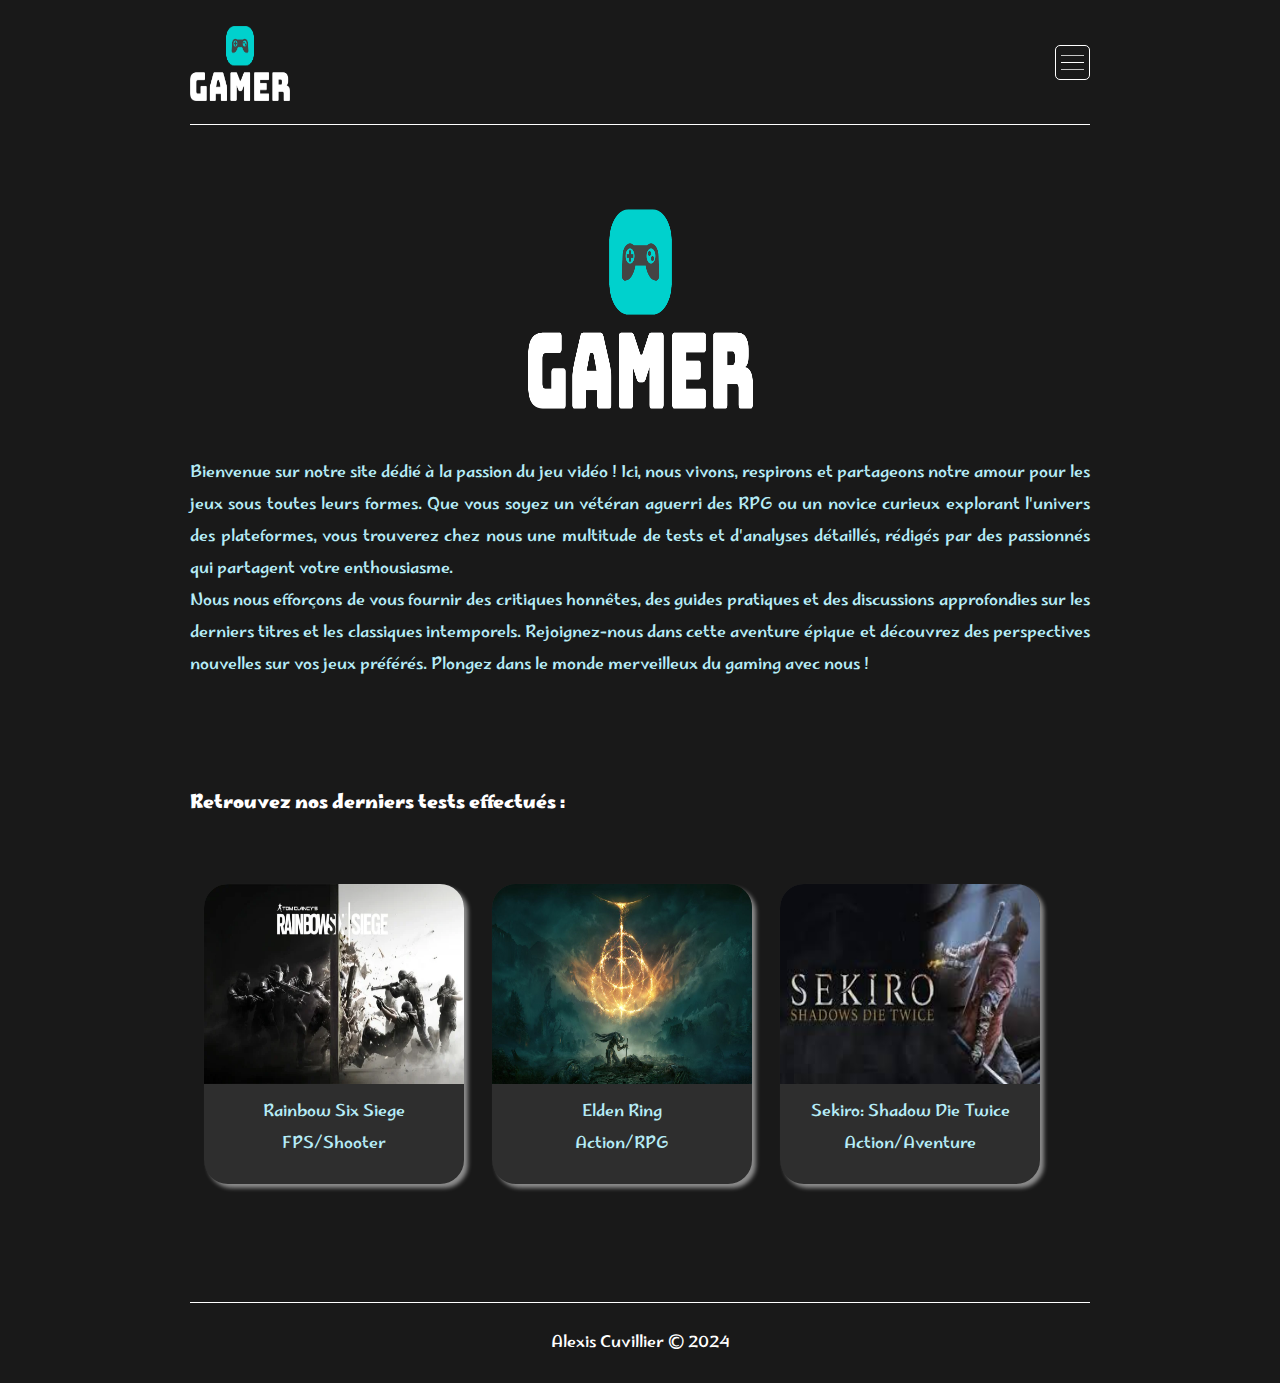
<file: index.html>
<!DOCTYPE html>
<html lang="fr">
  <head>
    <meta charset="UTF-8" />
    <meta http-equiv="X-UA-Compatible" content="IE=edge" />
    <meta name="viewport" content="width=device-width, initial-scale=1.0" />
    <link rel="stylesheet" href="./styles.css" />
    <link rel="preconnect" href="https://fonts.googleapis.com" />
    <link rel="preconnect" href="https://fonts.gstatic.com" crossorigin />
    <link
      href="https://fonts.googleapis.com/css2?family=Marhey:wght@300..700&display=swap"
      rel="stylesheet"
    />
  </head>
  <body>
    <header>
      <section class="nav">
        <div>
          <a href="./index.html">
            <img
              class="logo_nav"
              src="./assets/logo-no-background.png"
              alt=""
            />
          </a>
        </div>
        <img id="toggle_button" src="./assets/menu.svg" alt="" />
        <div id="nav_link">
          <div>
            <a href="./rainbow.html">Rainbow Six</a>
          </div>
          <div>
            <a href="./elden.html">Elden Ring</a>
          </div>
          <div>
            <a href="./sekiro.html">Sekiro: Shadow Die Twice</a>
          </div>
        </div>
      </section>
    </header>

    <section class="section">
      <div>
        <div class="img_index">
          <img
            class="logo_index"
            src="./assets/logo-no-background.png"
            alt=""
          />
        </div>
        <p>
          Bienvenue sur notre site dédié à la passion du jeu vidéo ! Ici, nous
          vivons, respirons et partageons notre amour pour les jeux sous toutes
          leurs formes. Que vous soyez un vétéran aguerri des RPG ou un novice
          curieux explorant l'univers des plateformes, vous trouverez chez nous
          une multitude de tests et d'analyses détaillés, rédigés par des
          passionnés qui partagent votre enthousiasme.<br />
          Nous nous efforçons de vous fournir des critiques honnêtes, des guides
          pratiques et des discussions approfondies sur les derniers titres et
          les classiques intemporels. Rejoignez-nous dans cette aventure épique
          et découvrez des perspectives nouvelles sur vos jeux préférés. Plongez
          dans le monde merveilleux du gaming avec nous !
        </p>
      </div>
    </section>
    <section class="section">
      <h3 class="title_card">Retrouvez nos derniers tests effectués :</h3>
      <div class="flex_card">
        <!-- CARD Rainbow Six Siege -->

        <div class="card" data-url="rainbow.html">
          <div class="top_card">
            <img src="./assets/r6.png" alt="" />
          </div>
          <div class="card_footer">
            <p>Rainbow Six Siege</p>
            <p>FPS/Shooter</p>
          </div>
        </div>
        <!-- CARD Elden Ring -->
        <div class="card" data-url="elden.html">
          <div class="top_card">
            <img src="./assets/elden.jpg" alt="" />
          </div>
          <div class="card_footer">
            <p>Elden Ring</p>
            <p>Action/RPG</p>
          </div>
        </div>
        <!-- CARD Sekiro -->
        <div class="card" data-url="sekiro.html">
          <div class="top_card">
            <img src="./assets/sekiro.jpg" alt="" />
          </div>
          <div class="card_footer">
            <p>Sekiro: Shadow Die Twice</p>
            <p>Action/Aventure</p>
          </div>
        </div>
      </div>
    </section>
    <section class="section"></section>
    <footer>
      <section class="footer">
        <p id="btn_top">Alexis Cuvillier © 2024</p>
      </section>
    </footer>
    <script src="./scripts.js" async defer></script>
  </body>
</html>
</file>
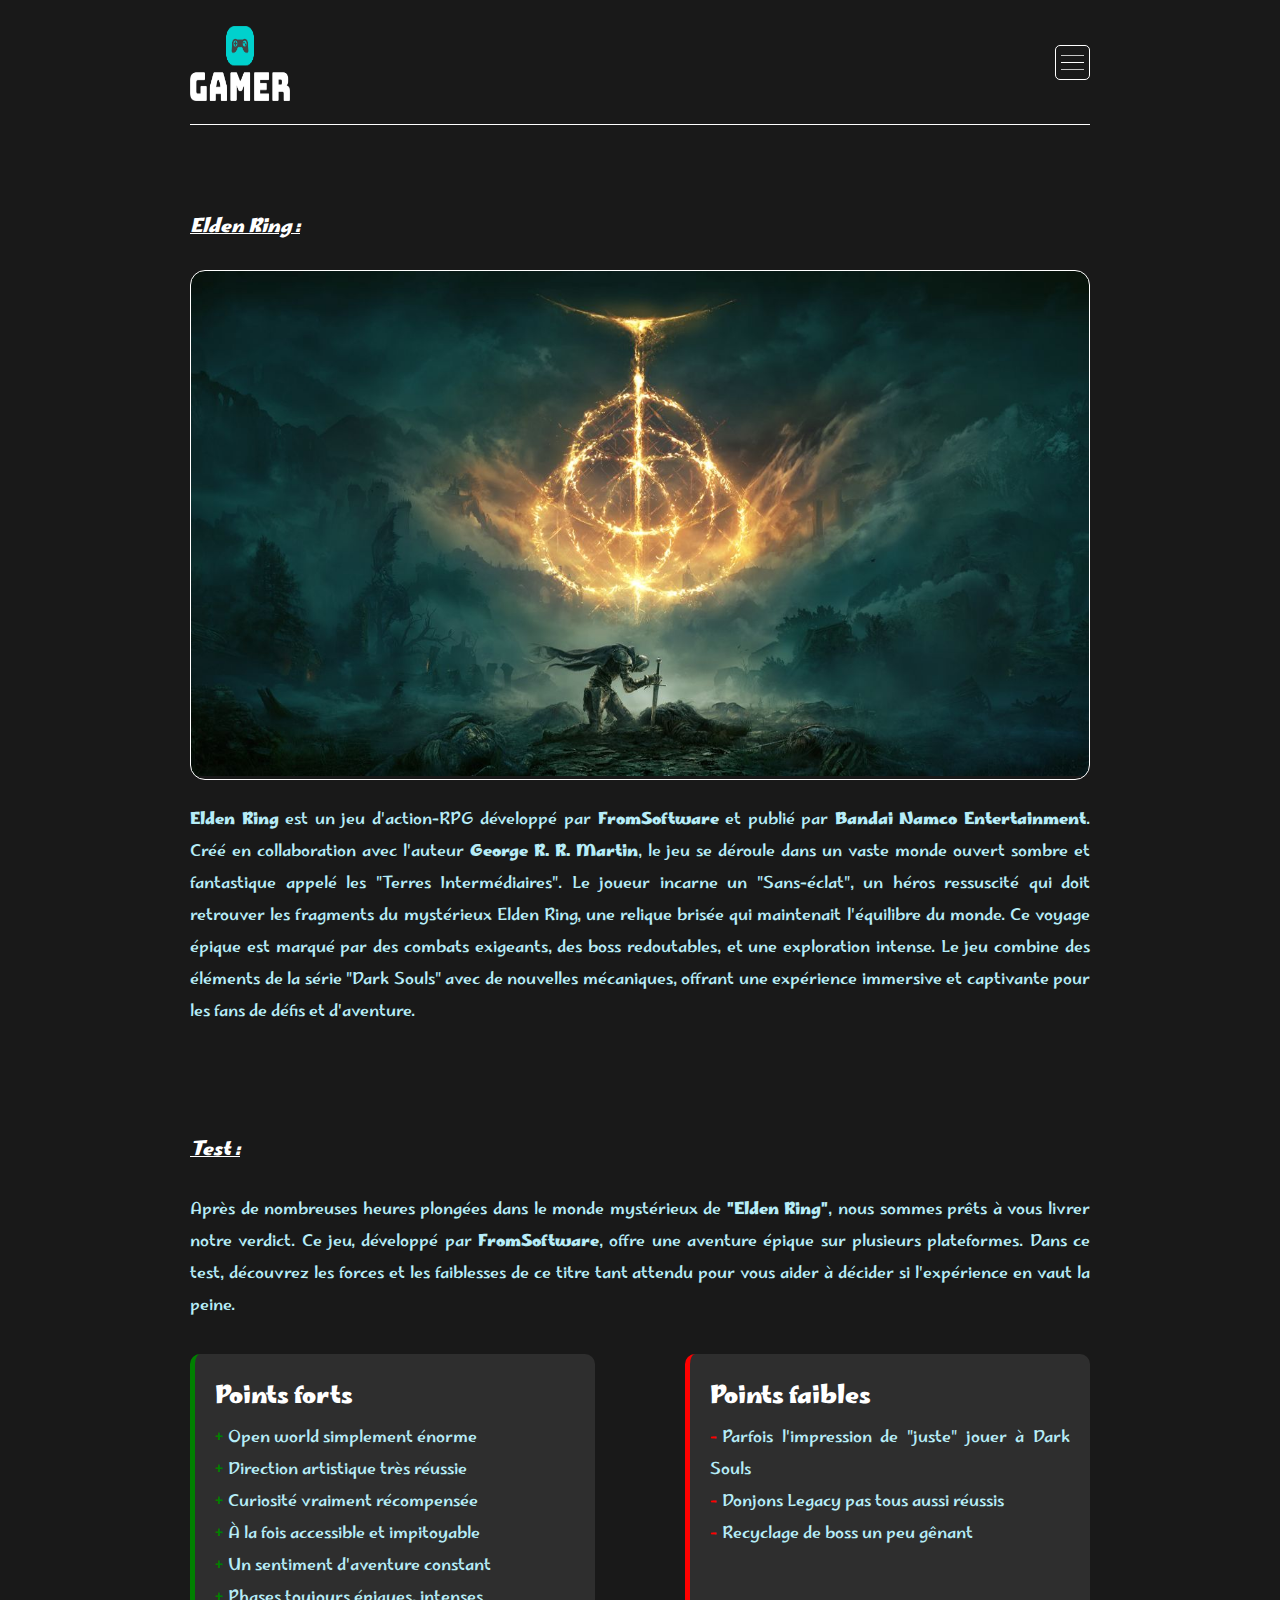
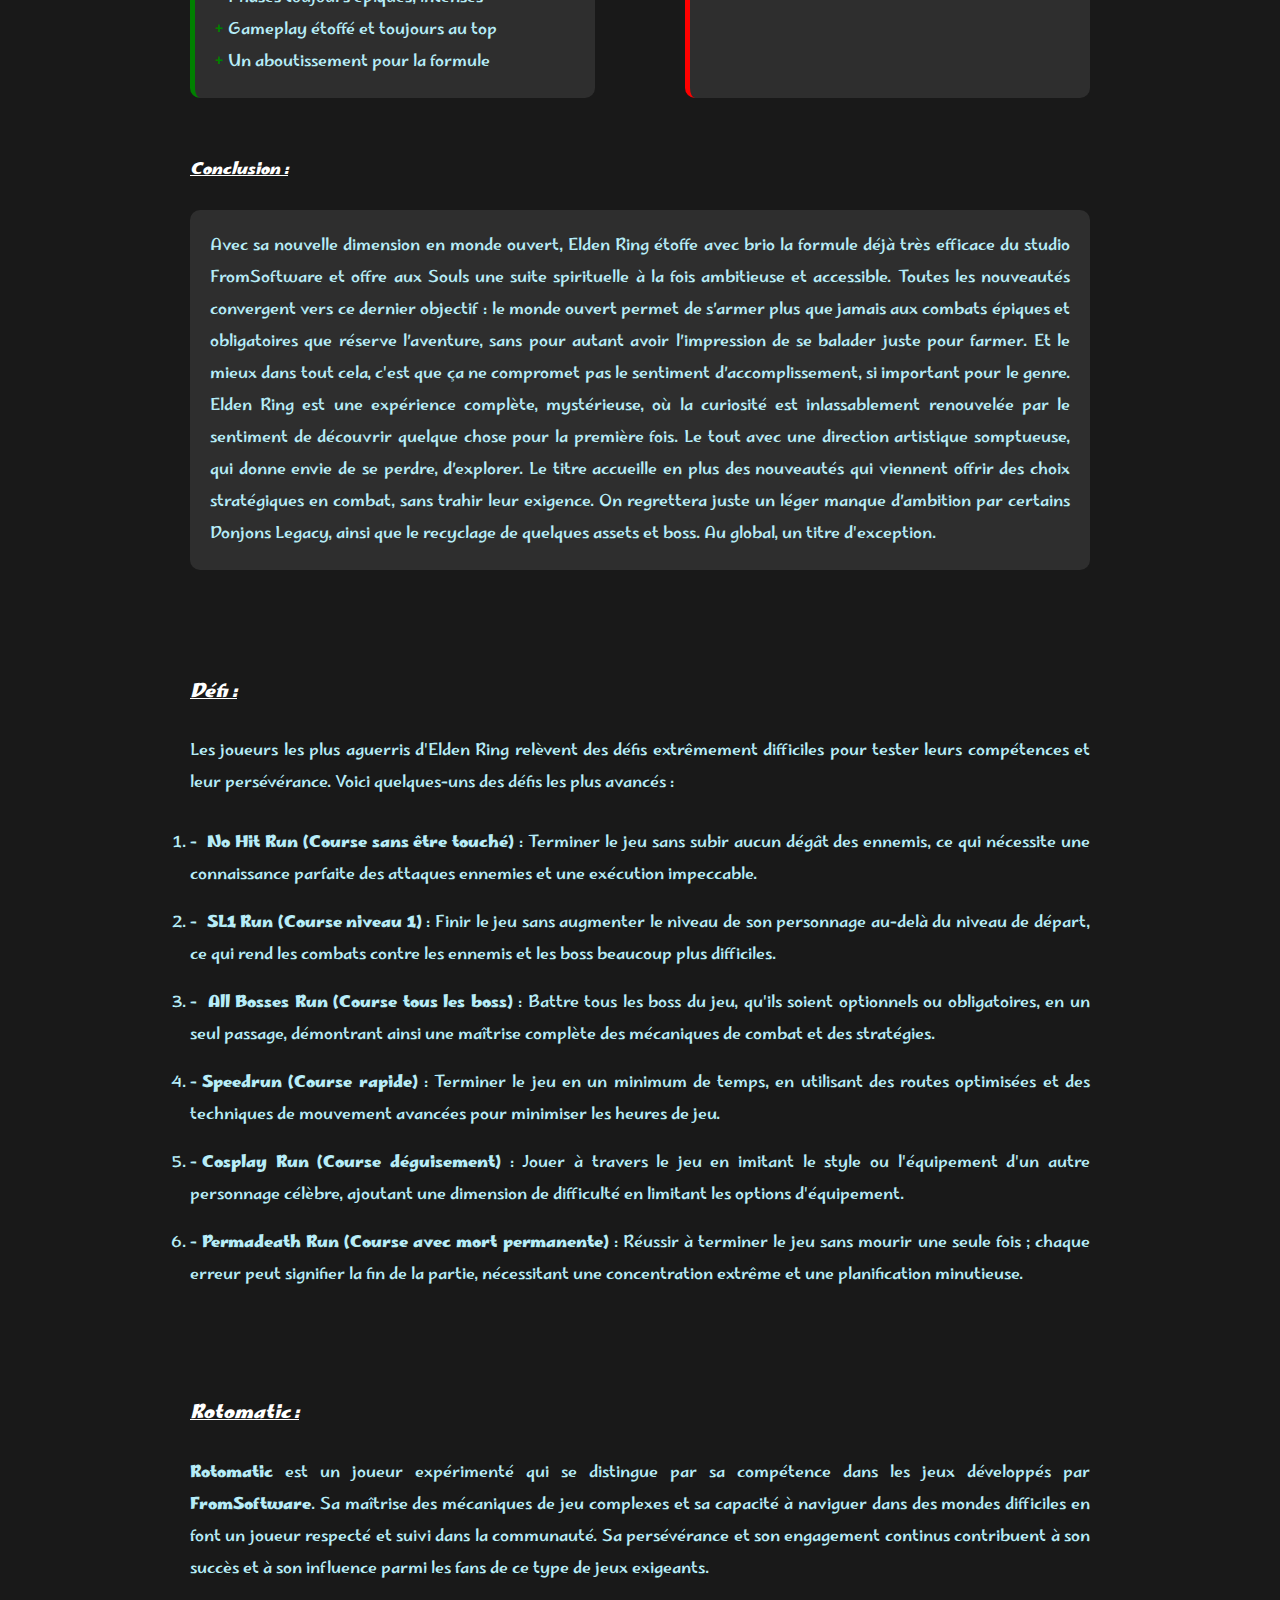
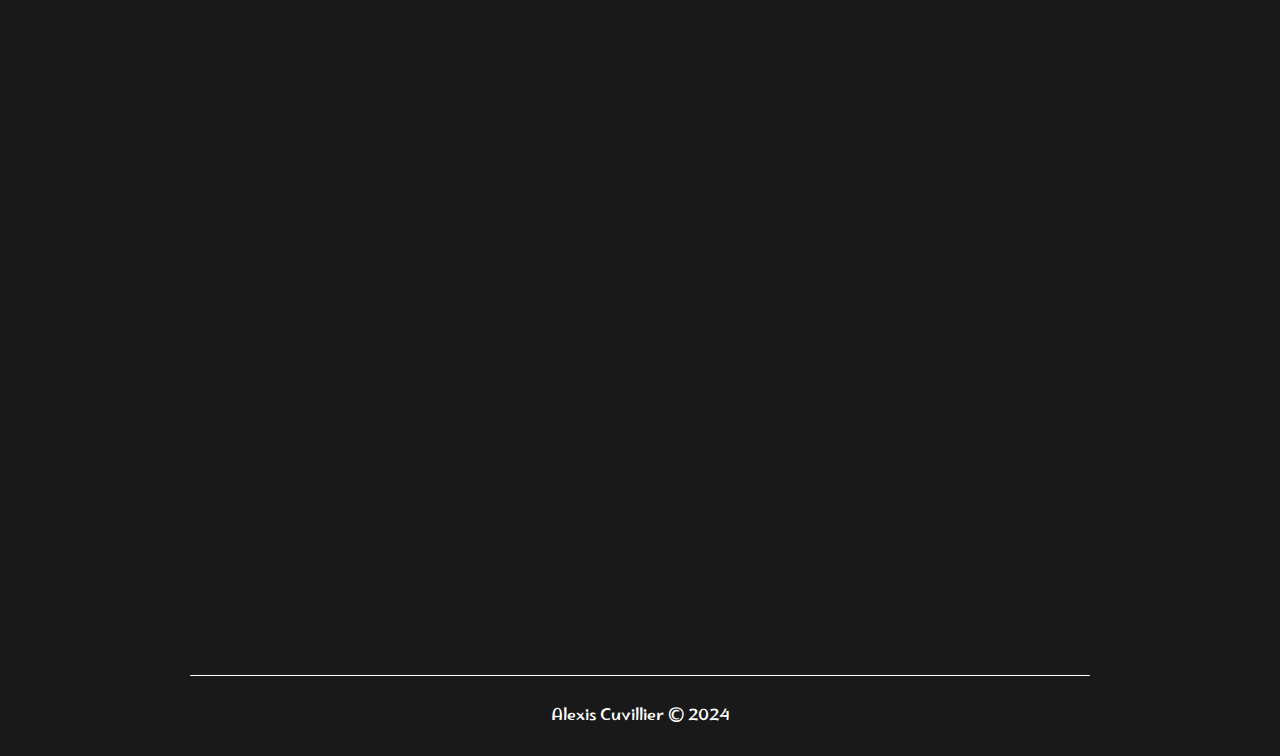
<file: elden.html>
<!DOCTYPE html>
<html lang="fr">
  <head>
    <meta charset="UTF-8" />
    <meta http-equiv="X-UA-Compatible" content="IE=edge" />
    <meta name="viewport" content="width=device-width, initial-scale=1.0" />
    <link rel="stylesheet" href="./styles.css" />
    <link rel="preconnect" href="https://fonts.googleapis.com" />
    <link rel="preconnect" href="https://fonts.gstatic.com" crossorigin />
    <link
      href="https://fonts.googleapis.com/css2?family=Marhey:wght@300..700&display=swap"
      rel="stylesheet"
    />
  </head>
  <body>
    <header>
      <section class="nav">
        <div>
          <a href="./index.html">
          <img class="logo_nav" src="./assets/logo-no-background.png" alt="">
        </a> 
      </div>
      <img id="toggle_button" src="./assets/menu.svg" alt="" />
        <div id="nav_link">
          <div>
            <a href="./rainbow.html">Rainbow Six</a>
          </div>
          <div>
            <a href="./elden.html">Elden Ring</a>
          </div>
          <div>
            <a href="./sekiro.html">Sekiro: Shadow Die Twice</a>
          </div>
        </div>
      </section>
    </header>
    <section>
      <section class="section">
        <h3 class="title_game">Elden Ring :</h3>
        <div class="img_elden"></div>
        <p>
          <strong>Elden Ring</strong> est un jeu d'action-RPG développé par <strong>FromSoftware </strong>et
          publié par <strong>Bandai Namco Entertainment</strong>. Créé en collaboration avec
          l'auteur <strong>George R. R. Martin</strong>, le jeu se déroule dans un vaste monde
          ouvert sombre et fantastique appelé les "Terres Intermédiaires". Le
          joueur incarne un "Sans-éclat", un héros ressuscité qui doit retrouver
          les fragments du mystérieux Elden Ring, une relique brisée qui
          maintenait l'équilibre du monde. Ce voyage épique est marqué par des
          combats exigeants, des boss redoutables, et une exploration intense.
          Le jeu combine des éléments de la série "Dark Souls" avec de nouvelles
          mécaniques, offrant une expérience immersive et captivante pour les
          fans de défis et d'aventure.
        </p>
      </section>
      <section class="section">
        <h3 class="title_section">Test :</h3>
        <p>Après de nombreuses heures plongées dans le monde mystérieux de <strong>"Elden Ring"</strong>, nous sommes prêts à vous livrer notre verdict. Ce jeu, développé par <strong>FromSoftware</strong>, offre une aventure épique sur plusieurs plateformes. Dans ce test, découvrez les forces et les faiblesses de ce titre tant attendu pour vous aider à décider si l'expérience en vaut la peine.</p>
        <div>
          <div class="flex_box">

            <div class="box positive">
              <h2>Points forts</h2>
              <ul>
                <li>Open world simplement énorme</li>
                <li>Direction artistique très réussie</li>
                <li>Curiosité vraiment récompensée</li>
                <li>À la fois accessible et impitoyable</li>
                <li>Un sentiment d'aventure constant</li>
                <li>Phases toujours épiques, intenses</li>
                <li>Gameplay étoffé et toujours au top</li>
              <li>Un aboutissement pour la formule</li>
            </ul>
          </div>

          <div class="box negative">
            <h2>Points faibles</h2>
            <ul>
              <li>Parfois l'impression de "juste" jouer à Dark Souls</li>
              <li>Donjons Legacy pas tous aussi réussis</li>
              <li>Recyclage de boss un peu gênant</li>
            </ul>
          </div>
        </div>
      </div>

        
        <h4 class="title_section">Conclusion :</h4>
        <div class="text">
          <p>
            Avec sa nouvelle dimension en monde ouvert, Elden Ring étoffe avec
            brio la formule déjà très efficace du studio FromSoftware et offre
            aux Souls une suite spirituelle à la fois ambitieuse et accessible.
            Toutes les nouveautés convergent vers ce dernier objectif : le monde
            ouvert permet de s’armer plus que jamais aux combats épiques et
            obligatoires que réserve l’aventure, sans pour autant avoir
            l’impression de se balader juste pour farmer. Et le mieux dans tout
            cela, c'est que ça ne compromet pas le sentiment d’accomplissement,
            si important pour le genre. Elden Ring est une expérience complète,
            mystérieuse, où la curiosité est inlassablement renouvelée par le
            sentiment de découvrir quelque chose pour la première fois. Le tout
            avec une direction artistique somptueuse, qui donne envie de se
            perdre, d’explorer. Le titre accueille en plus des nouveautés qui
            viennent offrir des choix stratégiques en combat, sans trahir leur
            exigence. On regrettera juste un léger manque d’ambition par
            certains Donjons Legacy, ainsi que le recyclage de quelques assets
            et boss. Au global, un titre d'exception.
          </p>
        </div>
      </section>
      <section class="section">
        <h3 class="title_section">Défi :</h3>
        <p class="defi_p">Les joueurs les plus aguerris d'Elden Ring relèvent des défis extrêmement difficiles pour tester leurs compétences et leur persévérance. Voici quelques-uns des défis les plus avancés :</p>
        <ol class="defi">
          <li> <strong>No Hit Run (Course sans être touché)</strong> : Terminer le jeu sans subir aucun dégât des ennemis, ce qui nécessite une connaissance parfaite des attaques ennemies et une exécution impeccable.
          <li><strong> SL1 Run (Course niveau 1)</strong> : Finir le jeu sans augmenter le niveau de son personnage au-delà du niveau de départ, ce qui rend les combats contre les ennemis et les boss beaucoup plus difficiles.</li>
          <li><strong> All Bosses Run (Course tous les boss)</strong> : Battre tous les boss du jeu, qu'ils soient optionnels ou obligatoires, en un seul passage, démontrant ainsi une maîtrise complète des mécaniques de combat et des stratégies.</li>
          <li><strong>Speedrun (Course rapide)</strong> : Terminer le jeu en un minimum de temps, en utilisant des routes optimisées et des techniques de mouvement avancées pour minimiser les heures de jeu.</li>
          <li><strong>Cosplay Run (Course déguisement)</strong> : Jouer à travers le jeu en imitant le style ou l'équipement d'un autre personnage célèbre, ajoutant une dimension de difficulté en limitant les options d'équipement.</li>
          <li><strong>Permadeath Run (Course avec mort permanente)</strong> : Réussir à terminer le jeu sans mourir une seule fois ; chaque erreur peut signifier la fin de la partie, nécessitant une concentration extrême et une planification minutieuse.</li>
        </ol>

      </section>
      <section class="section">
        <h3 class="title_section">Rotomatic :</h3>
        <p class="twitch_p"><strong>Rotomatic</strong> est un joueur expérimenté qui se distingue par sa compétence dans les jeux développés par <strong>FromSoftware</strong>. Sa maîtrise des mécaniques de jeu complexes et sa capacité à naviguer dans des mondes difficiles en font un joueur respecté et suivi dans la communauté. Sa persévérance et son engagement continus contribuent à son succès et à son influence parmi les fans de ce type de jeux exigeants.</p>
        <iframe class="iframe" src="https://www.youtube.com/embed/r0Vlfiync-M?si=Wz1kdbK175LhSGzz" title="YouTube video player" allow="accelerometer; autoplay; clipboard-write; gyroscope; picture-in-picture; web-share" referrerpolicy="strict-origin-when-cross-origin" frameborder="0" allowfullscreen></iframe>
      </section>


      <footer>
        <section class="footer">
          <p id="btn_top">Alexis Cuvillier © 2024</p>
        </section>
      </footer>
      
    <script src="./scripts.js" async defer></script>
  </body>
</html>
</file>
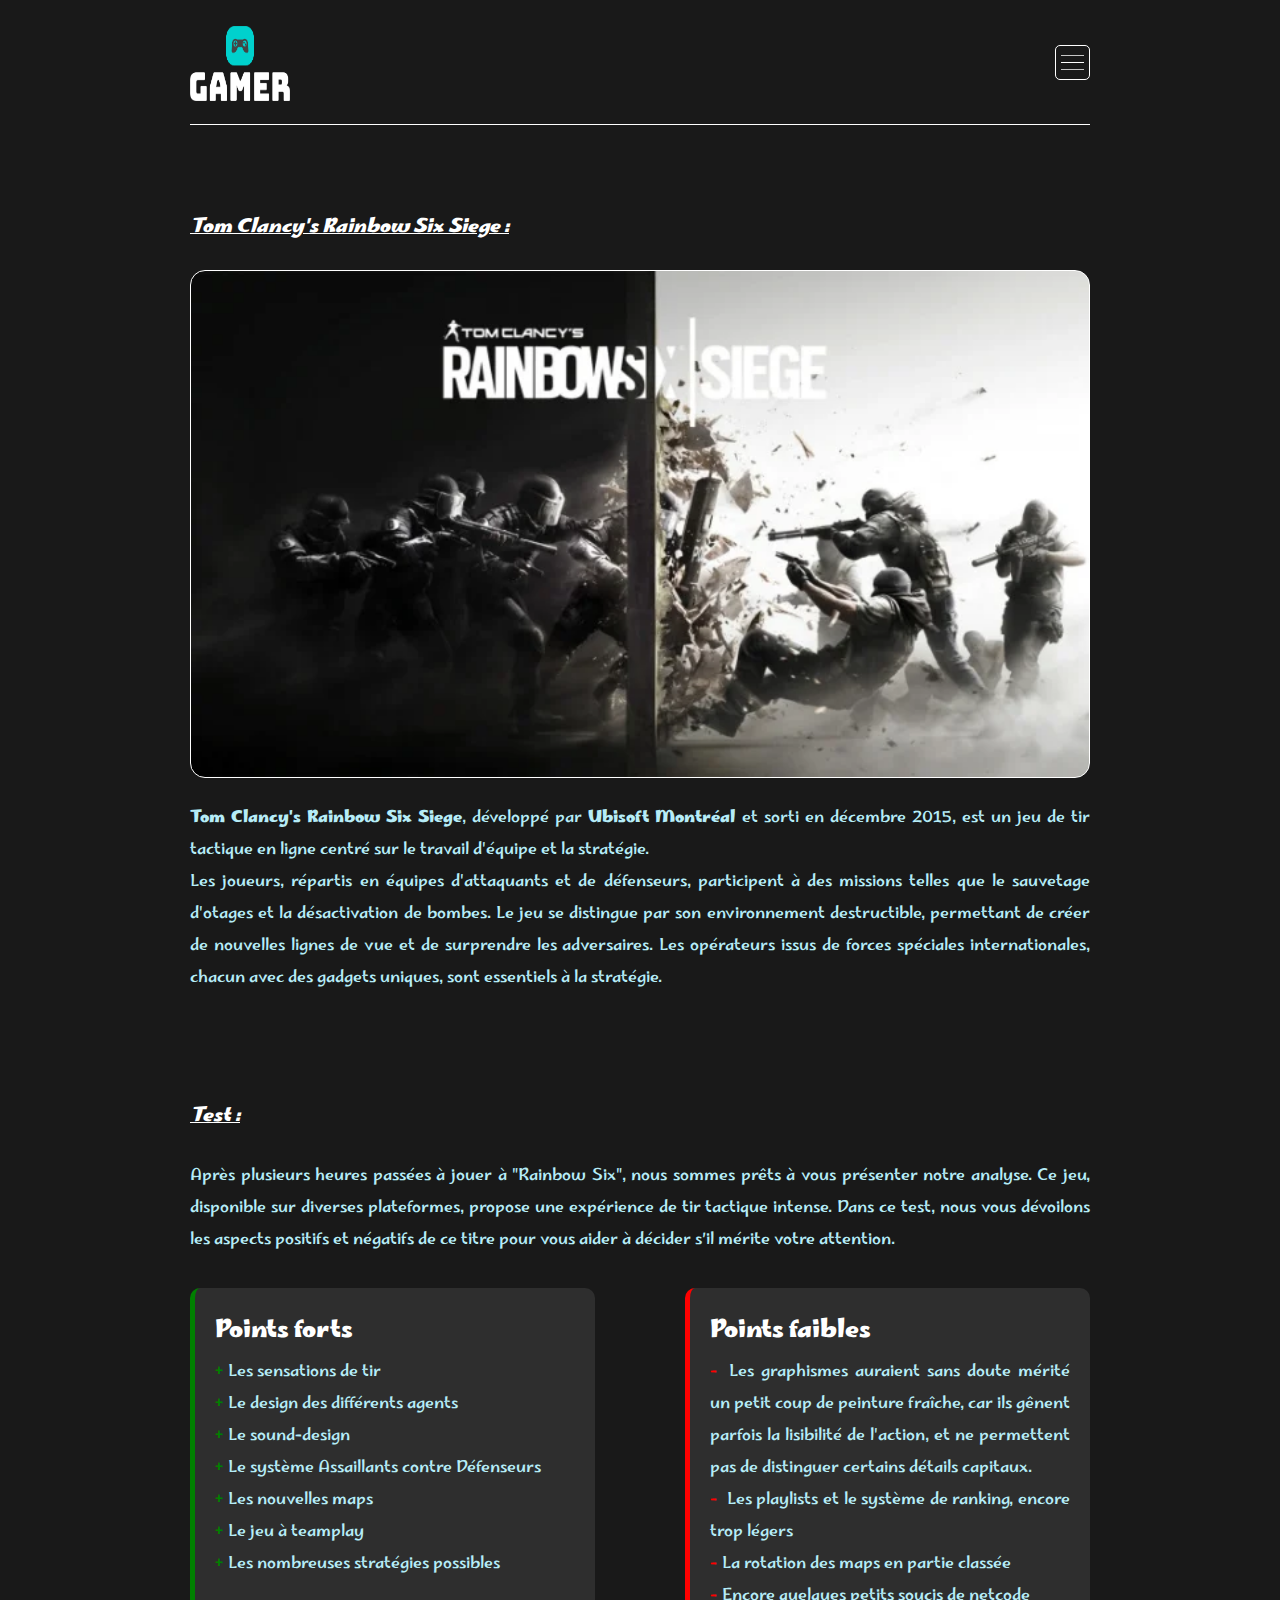
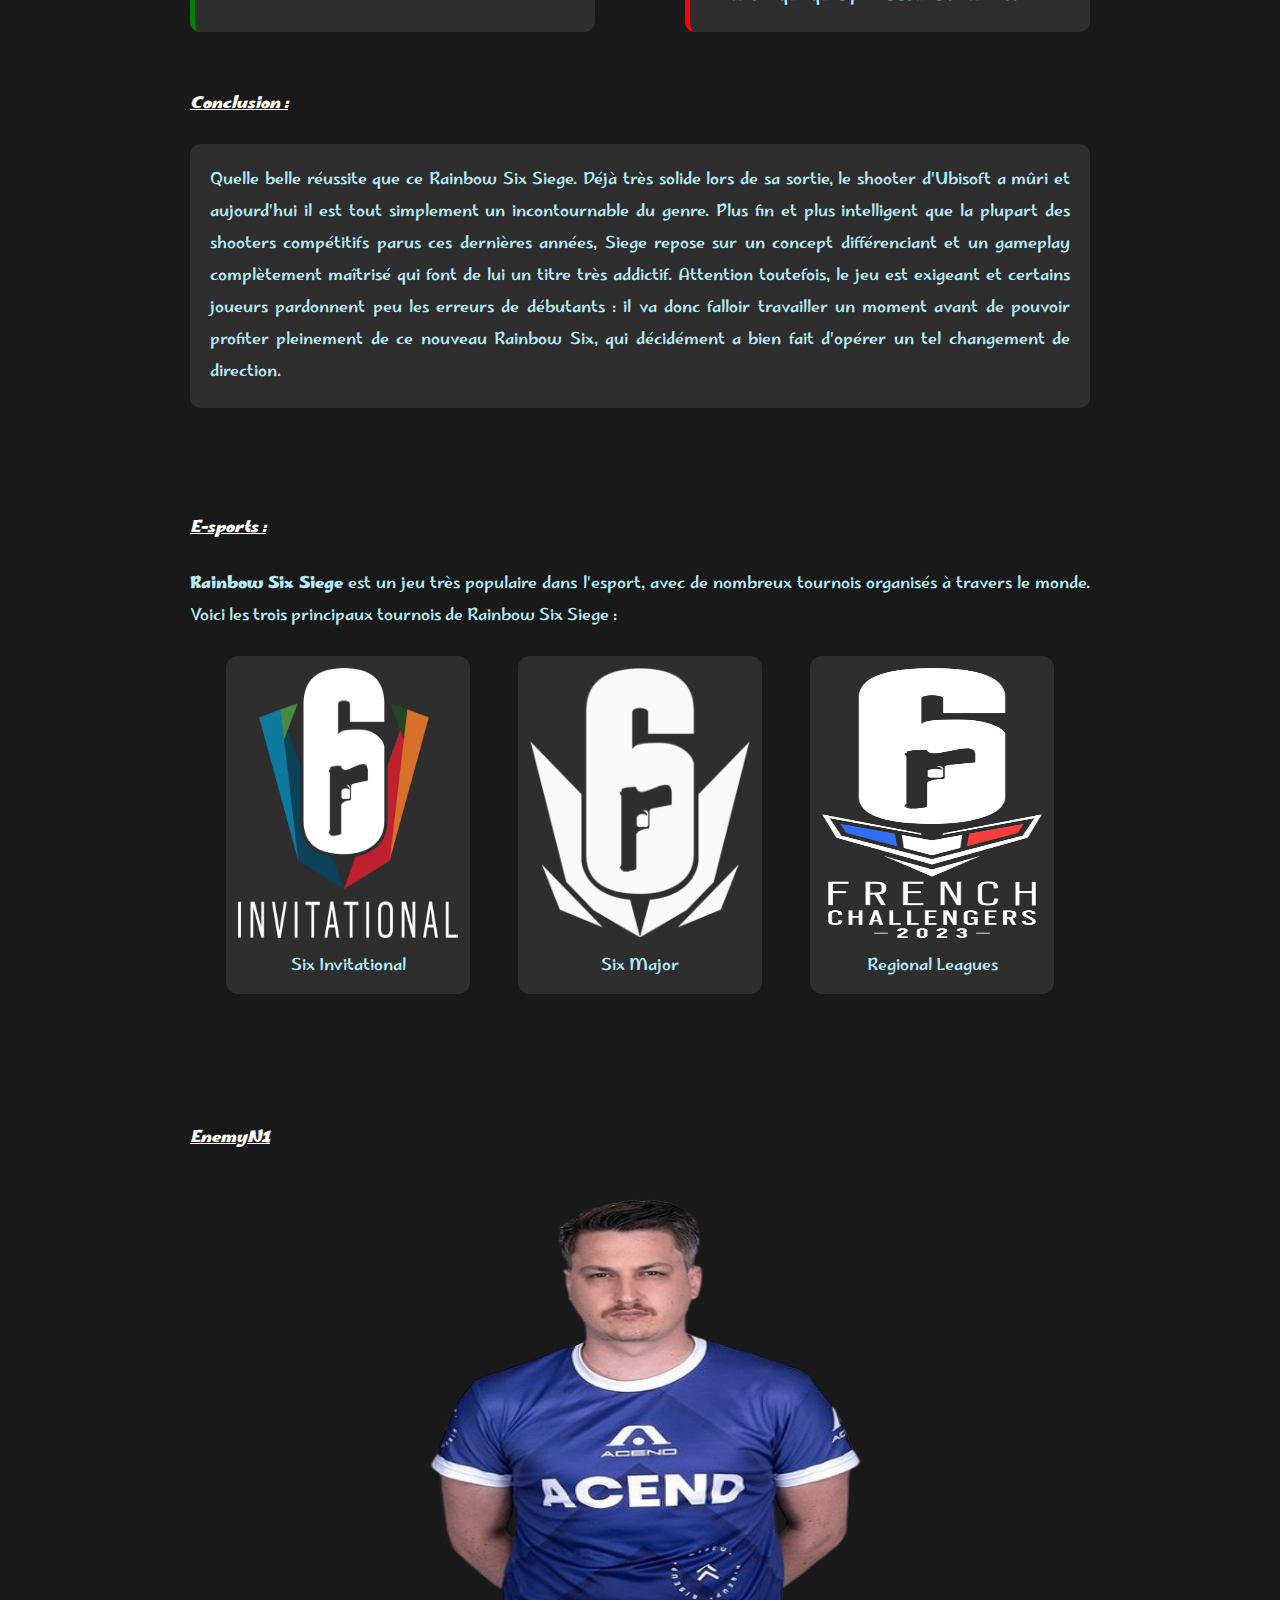
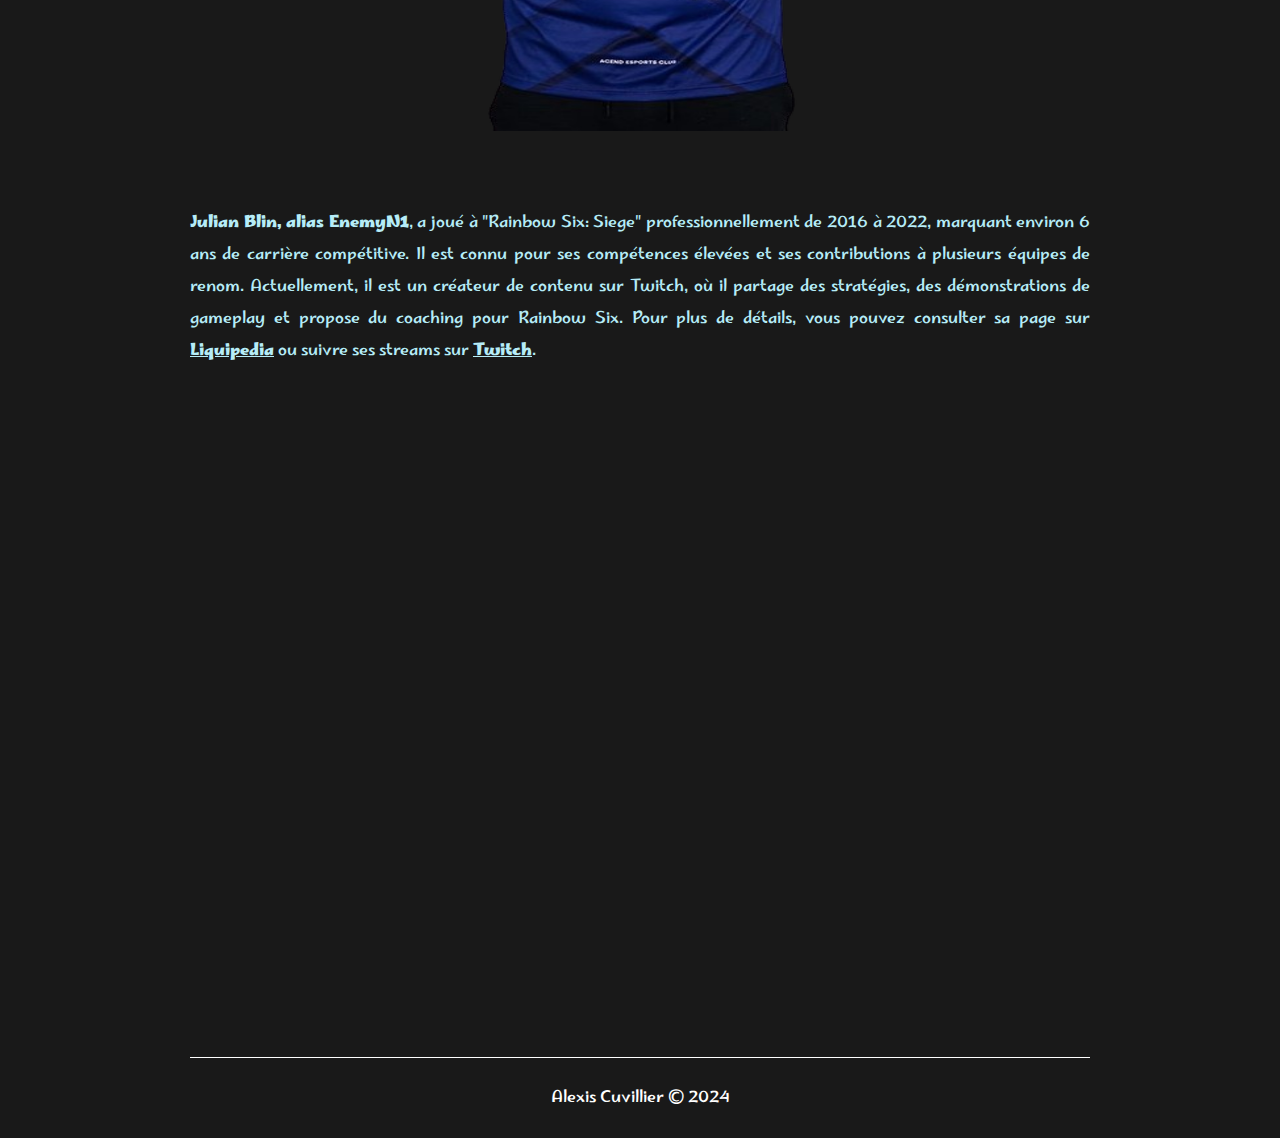
<file: rainbow.html>
<!DOCTYPE html>
<html lang="fr">
  <head>
    <meta charset="UTF-8" />
    <meta http-equiv="X-UA-Compatible" content="IE=edge" />
    <meta name="viewport" content="width=device-width, initial-scale=1.0" />
    <link rel="stylesheet" href="./styles.css" />
    <link rel="preconnect" href="https://fonts.googleapis.com" />
    <link rel="preconnect" href="https://fonts.gstatic.com" crossorigin />
    <link
      href="https://fonts.googleapis.com/css2?family=Marhey:wght@300..700&display=swap"
      rel="stylesheet"
    />
    <title>Rainbow Six Siege</title>
  </head>
  <body>
    <header>
      <section class="nav">
        <div>
          <a href="./index.html">
            <img
              class="logo_nav"
              src="./assets/logo-no-background.png"
              alt=""
            />
          </a>
        </div>
        <img id="toggle_button" src="./assets/menu.svg" alt="" />
        <div id="nav_link">
          <div>
            <a href="./rainbow.html">Rainbow Six</a>
          </div>
          <div>
            <a href="./elden.html">Elden Ring</a>
          </div>
          <div>
            <a href="./sekiro.html">Sekiro: Shadow Die Twice</a>
          </div>
        </div>
      </section>
    </header>
    <section class="section">
      <h3 class="title_game">Tom Clancy's Rainbow Six Siege :</h3>
      <div class="img_r6"></div>
      <p>
        <strong>Tom Clancy's Rainbow Six Siege</strong>, développé par
        <strong>Ubisoft Montréal</strong> et sorti en décembre 2015, est un jeu
        de tir tactique en ligne centré sur le travail d'équipe et la stratégie.
      </p>
      <p>
        Les joueurs, répartis en équipes d'attaquants et de défenseurs,
        participent à des missions telles que le sauvetage d'otages et la
        désactivation de bombes. Le jeu se distingue par son environnement
        destructible, permettant de créer de nouvelles lignes de vue et de
        surprendre les adversaires. Les opérateurs issus de forces spéciales
        internationales, chacun avec des gadgets uniques, sont essentiels à la
        stratégie.
      </p>
    </section>
    <section class="section">
      <h3 class="title_section">Test :</h3>
      <p>
        Après plusieurs heures passées à jouer à "Rainbow Six", nous sommes
        prêts à vous présenter notre analyse. Ce jeu, disponible sur diverses
        plateformes, propose une expérience de tir tactique intense. Dans ce
        test, nous vous dévoilons les aspects positifs et négatifs de ce titre
        pour vous aider à décider s’il mérite votre attention.
      </p>
      <div>
        <div class="flex_box">
          <div class="box positive">
            <h2>Points forts</h2>
            <ul>
              <li>Les sensations de tir</li>
              <li>Le design des différents agents</li>
              <li>Le sound-design</li>
              <li>Le système Assaillants contre Défenseurs</li>
              <li>Les nouvelles maps</li>
              <li>Le jeu à teamplay</li>
              <li>Les nombreuses stratégies possibles</li>
            </ul>
          </div>

          <div class="box negative">
            <h2>Points faibles</h2>
            <ul>
              <li>
                Les graphismes auraient sans doute mérité un petit coup de
                peinture fraîche, car ils gênent parfois la lisibilité de
                l'action, et ne permettent pas de distinguer certains détails
                capitaux.
              </li>
              <li>
                Les playlists et le système de ranking, encore trop légers
              </li>
              <li>La rotation des maps en partie classée</li>
              <li>Encore quelques petits soucis de netcode</li>
            </ul>
          </div>
        </div>
      </div>
      <h4 class="title_section">Conclusion :</h4>
      <div class="text">
        <p>
          Quelle belle réussite que ce Rainbow Six Siege. Déjà très solide lors
          de sa sortie, le shooter d'Ubisoft a mûri et aujourd'hui il est tout
          simplement un incontournable du genre. Plus fin et plus intelligent
          que la plupart des shooters compétitifs parus ces dernières années,
          Siege repose sur un concept différenciant et un gameplay complètement
          maîtrisé qui font de lui un titre très addictif. Attention toutefois,
          le jeu est exigeant et certains joueurs pardonnent peu les erreurs de
          débutants : il va donc falloir travailler un moment avant de pouvoir
          profiter pleinement de ce nouveau Rainbow Six, qui décidément a bien
          fait d'opérer un tel changement de direction.
        </p>
      </div>
    </section>
    <section class="section">
      <h4 class="title_section">E-sports :</h4>
      <p>
        <strong> Rainbow Six Siege </strong>est un jeu très populaire dans
        l'esport, avec de nombreux tournois organisés à travers le monde. Voici
        les trois principaux tournois de Rainbow Six Siege :
      </p>
      <div class="flex_esport">
        <div class="logo_esport">
          <img src="./assets/Six_Invitational_logo.png" alt="" />
          <p>Six Invitational</p>
        </div>
        <div class="logo_esport">
          <img src="./assets/Six_Major.png" alt="" />
          <p>Six Major</p>
        </div>
        <div class="logo_esport">
          <img src="./assets/Six_French_League.png" alt="" />
          <p>Regional Leagues</p>
        </div>
      </div>
    </section>
    <section class="section">
      <h4 class="enemy title_game">EnemyN1</h4>
      <img class="enemy_img" src="./assets/enemy.png" alt="" />
      <p class="twitch_p">
        <strong>Julian Blin, alias EnemyN1</strong>, a joué à "Rainbow Six:
        Siege" professionnellement de 2016 à 2022, marquant environ 6 ans de
        carrière compétitive. Il est connu pour ses compétences élevées et ses
        contributions à plusieurs équipes de renom. Actuellement, il est un
        créateur de contenu sur Twitch, où il partage des stratégies, des
        démonstrations de gameplay et propose du coaching pour Rainbow Six. Pour
        plus de détails, vous pouvez consulter sa page sur
        <strong>
          <a href="https://liquipedia.net/rainbowsix/ENEMY"
            >Liquipedia</a
          ></strong
        >
        ou suivre ses streams sur
        <strong><a href="https://www.twitch.tv/enemyn1">Twitch</a></strong
        >.
      </p>
      <iframe
        class="iframe"
        src="https://www.youtube.com/embed/SJ7XYSmtxao?si=rjOYcCFuI7gXeWEb"
        title="YouTube video player"
        frameborder="0"
        allow="accelerometer; autoplay; clipboard-write; encrypted-media; gyroscope; picture-in-picture; web-share"
        referrerpolicy="strict-origin-when-cross-origin"
        allowfullscreen
      ></iframe>
    </section>

    <footer>
      <section class="footer">
        <p id="btn_top">Alexis Cuvillier © 2024</p>
      </section>
    </footer>
    <script src="./scripts.js" async defer></script>
  </body>
</html>
</file>
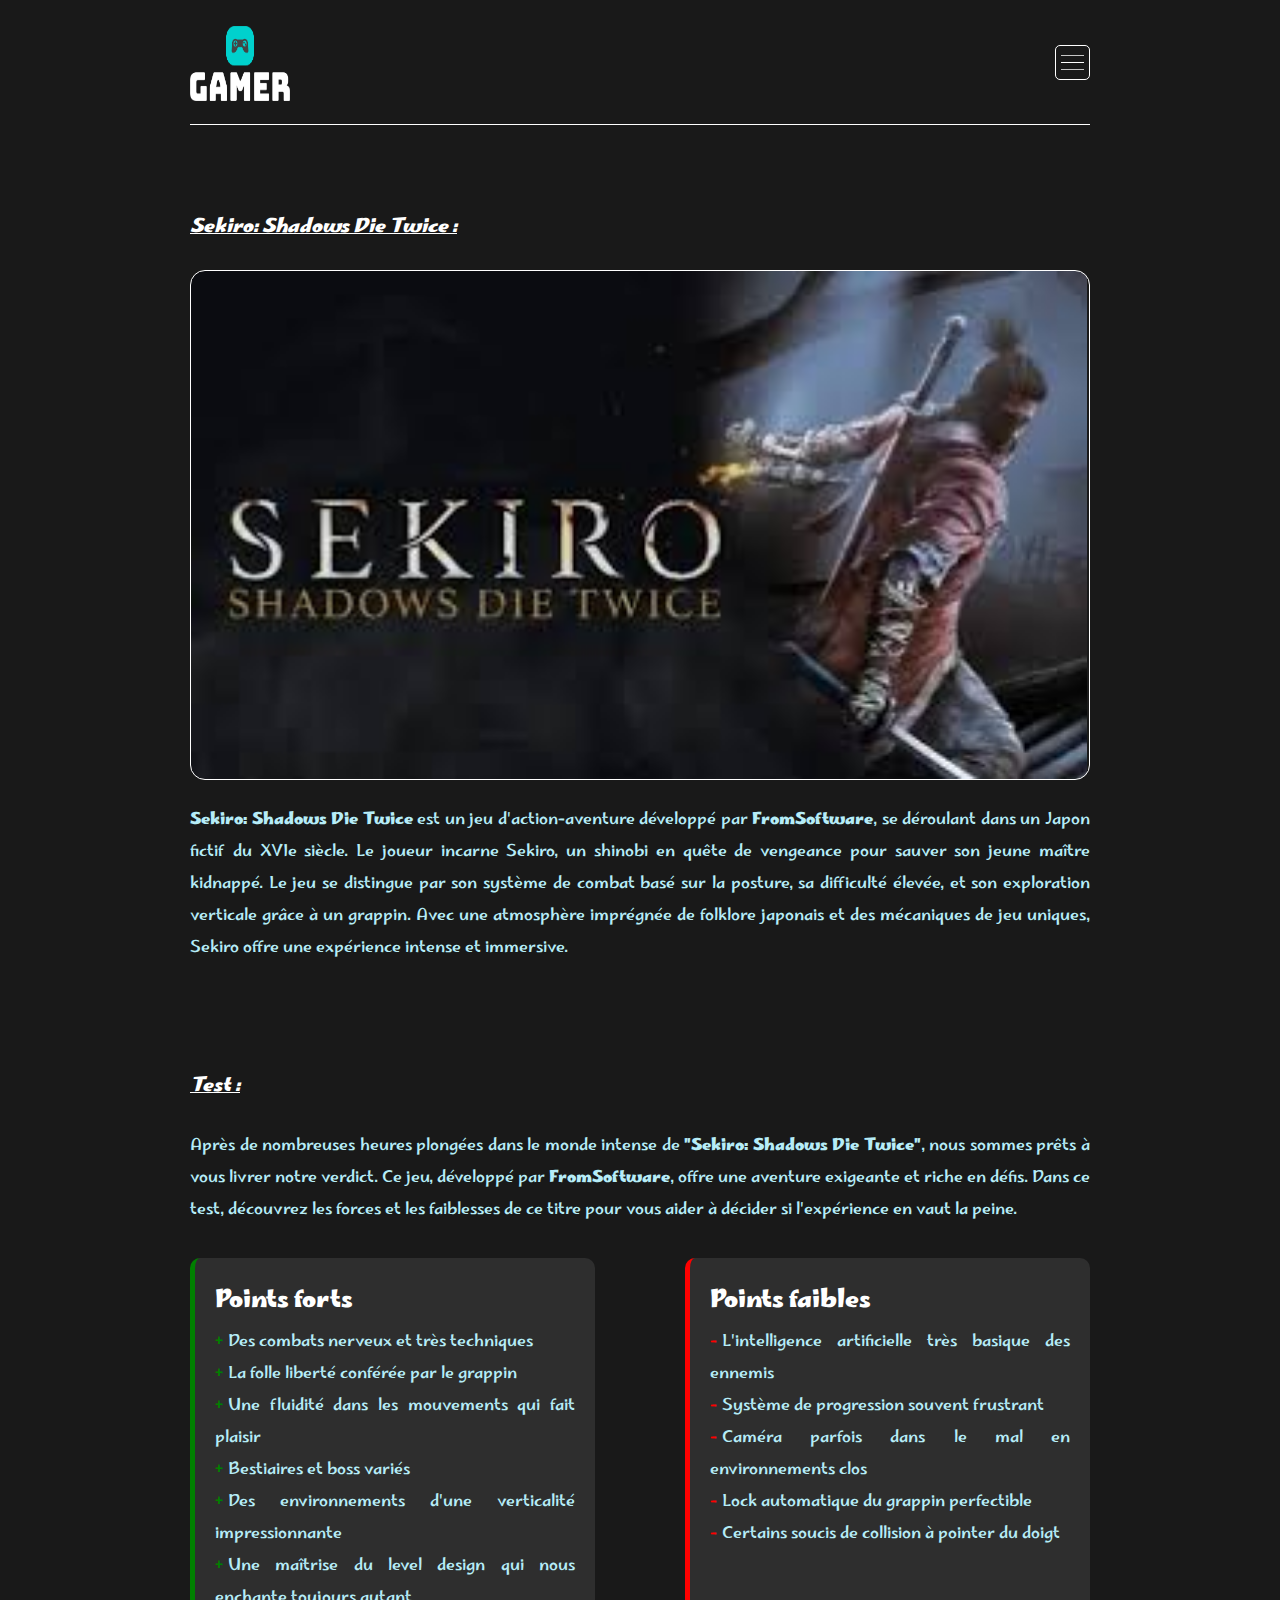
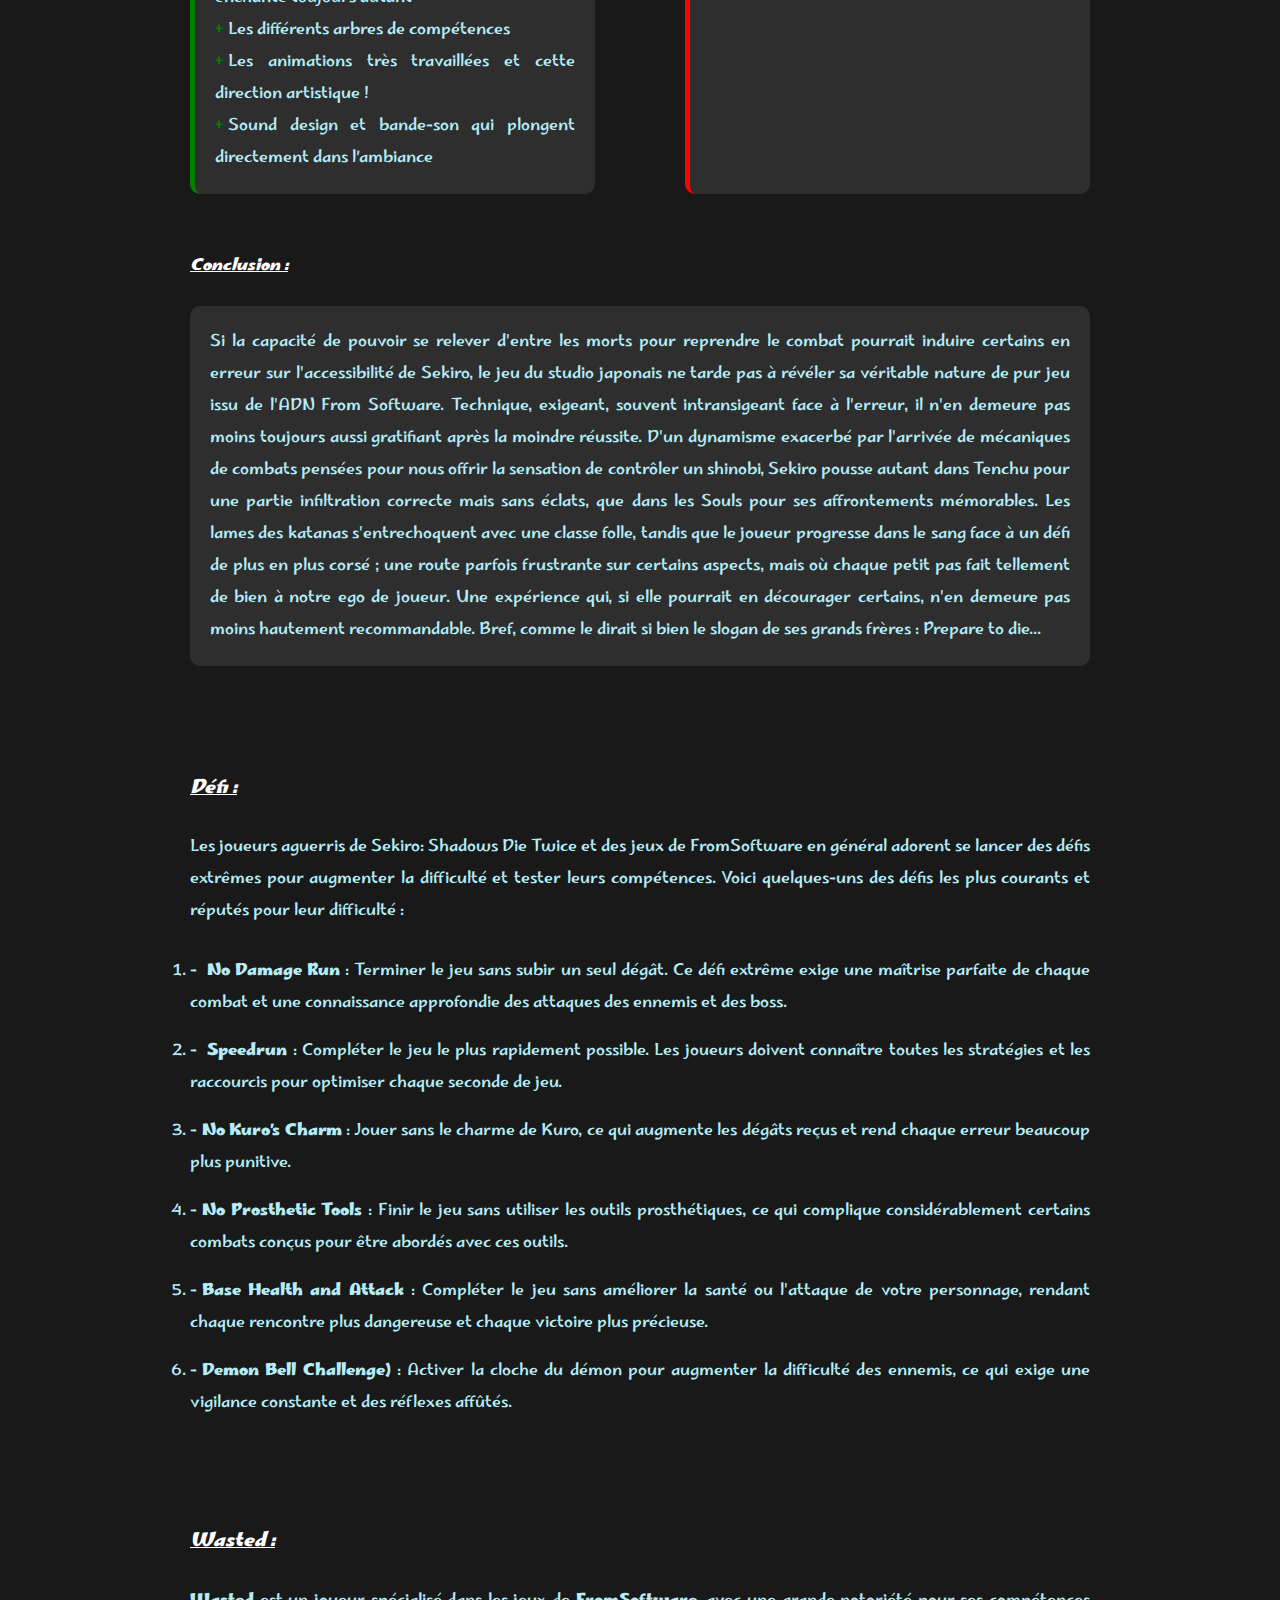
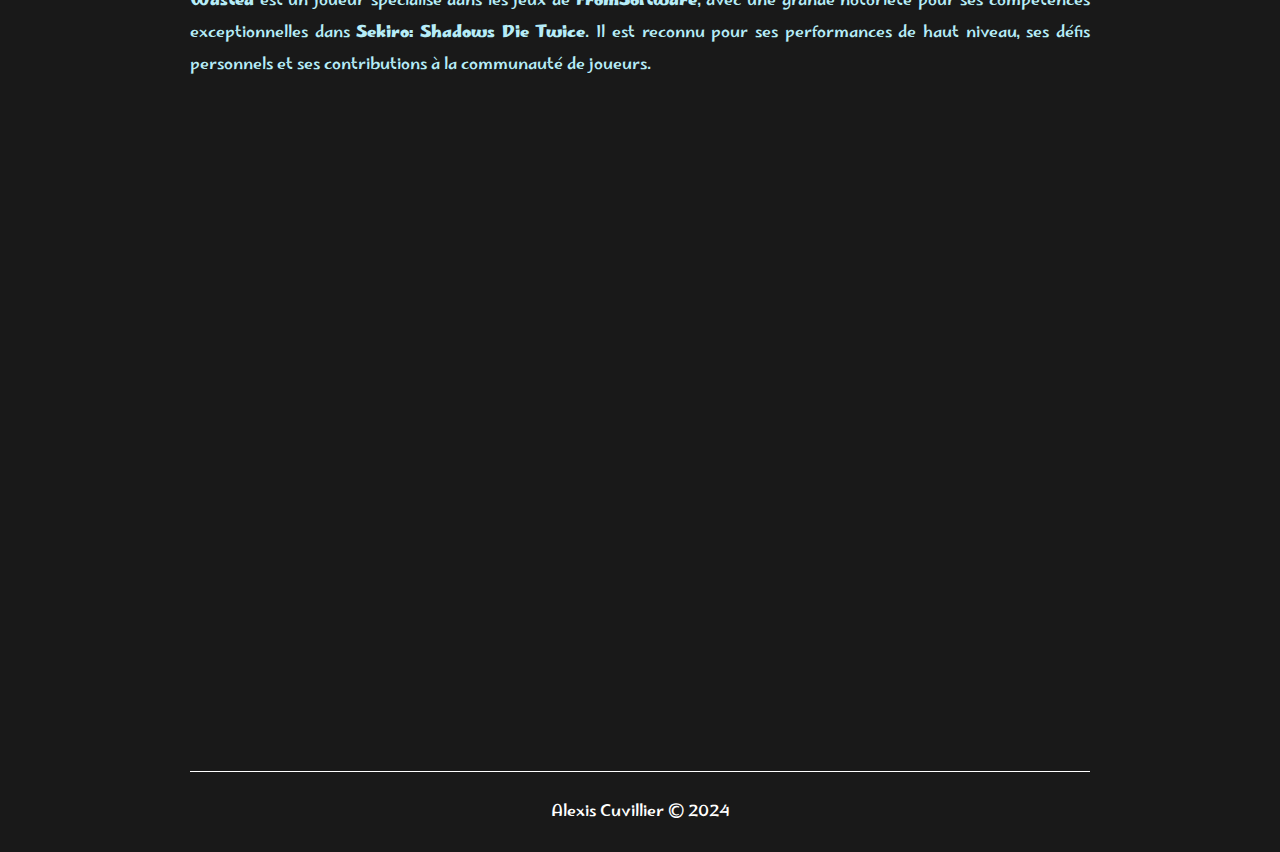
<file: sekiro.html>
<!DOCTYPE html>
<html lang="fr">
  <head>
    <meta charset="UTF-8" />
    <meta http-equiv="X-UA-Compatible" content="IE=edge" />
    <meta name="viewport" content="width=device-width, initial-scale=1.0" />
    <link rel="stylesheet" href="./styles.css" />
    <link rel="preconnect" href="https://fonts.googleapis.com" />
    <link rel="preconnect" href="https://fonts.gstatic.com" crossorigin />
    <link
      href="https://fonts.googleapis.com/css2?family=Marhey:wght@300..700&display=swap"
      rel="stylesheet"
    />
  </head>
  <body>
    <header>
      <section class="nav">
        <div>
          <a href="./index.html">
          <img class="logo_nav" src="./assets/logo-no-background.png" alt="">
        </a> 
      </div>
      <img id="toggle_button" src="./assets/menu.svg" alt="" />
        <div id="nav_link">
          <div>
            <a href="./rainbow.html">Rainbow Six</a>
          </div>
          <div>
            <a href="./elden.html">Elden Ring</a>
          </div>
          <div>
            <a href="./sekiro.html">Sekiro: Shadow Die Twice</a>
          </div>
        </div>
      </section>
    </header>
    <section>
      <section class="section">
        <h3 class="title_game">Sekiro: Shadows Die Twice :</h3>
        <div class="img_sekiro"></div>
        <p><strong>Sekiro: Shadows Die Twice</strong> est un jeu d'action-aventure développé par <strong>FromSoftware</strong>, se déroulant dans un Japon fictif du XVIe siècle. Le joueur incarne Sekiro, un shinobi en quête de vengeance pour sauver son jeune maître kidnappé. Le jeu se distingue par son système de combat basé sur la posture, sa difficulté élevée, et son exploration verticale grâce à un grappin. Avec une atmosphère imprégnée de folklore japonais et des mécaniques de jeu uniques, Sekiro offre une expérience intense et immersive.
        </p>
      </section>
      <section class="section">
        <h3 class="title_section">Test :</h3>
        <p>Après de nombreuses heures plongées dans le monde intense de <strong>"Sekiro: Shadows Die Twice"</strong>, nous sommes prêts à vous livrer notre verdict. Ce jeu, développé par <strong>FromSoftware</strong>, offre une aventure exigeante et riche en défis. Dans ce test, découvrez les forces et les faiblesses de ce titre pour vous aider à décider si l'expérience en vaut la peine.</p>
        <div>
          <div class="flex_box">
            <div class="box positive">
              <h2>Points forts</h2>
              <ul>
                <li>Des combats nerveux et très techniques</li>
                <li>La folle liberté conférée par le grappin</li>
                <li>Une fluidité dans les mouvements qui fait plaisir</li>
                <li>Bestiaires et boss variés</li>
                <li>Des environnements d'une verticalité impressionnante</li>
                <li>Une maîtrise du level design qui nous enchante toujours autant</li>
                <li>Les différents arbres de compétences</li>
                <li>Les animations très travaillées et cette direction artistique !</li>
                <li>Sound design et bande-son qui plongent directement dans l’ambiance</li>
              </ul>
            </div>
            <div class="box negative">
              <h2>Points faibles</h2>
              <ul>
                <li>L'intelligence artificielle très basique des ennemis</li>
                <li>Système de progression souvent frustrant</li>
                <li>Caméra parfois dans le mal en environnements clos</li>
                <li>Lock automatique du grappin perfectible</li>
                <li>Certains soucis de collision à pointer du doigt</li>
              </ul>
            </div>
          </div>
        </div>
        <h4 class="title_section">Conclusion :</h4>
        <div class="text">
          <p>
            Si la capacité de pouvoir se relever d'entre les morts pour reprendre le combat pourrait induire certains en erreur sur l'accessibilité de Sekiro, le jeu du studio japonais ne tarde pas à révéler sa véritable nature de pur jeu issu de l'ADN From Software. Technique, exigeant, souvent intransigeant face à l'erreur, il n'en demeure pas moins toujours aussi gratifiant après la moindre réussite. D'un dynamisme exacerbé par l'arrivée de mécaniques de combats pensées pour nous offrir la sensation de contrôler un shinobi, Sekiro pousse autant dans Tenchu pour une partie infiltration correcte mais sans éclats, que dans les Souls pour ses affrontements mémorables. Les lames des katanas s'entrechoquent avec une classe folle, tandis que le joueur progresse dans le sang face à un défi de plus en plus corsé ; une route parfois frustrante sur certains aspects, mais où chaque petit pas fait tellement de bien à notre ego de joueur. Une expérience qui, si elle pourrait en décourager certains, n'en demeure pas moins hautement recommandable. Bref, comme le dirait si bien le slogan de ses grands frères : Prepare to die...
          </p>
        </div>
    </section>
      <section class="section">
        <h3 class="title_section">Défi :</h3>
        <p class="defi_p">Les joueurs aguerris de Sekiro: Shadows Die Twice et des jeux de FromSoftware en général adorent se lancer des défis extrêmes pour augmenter la difficulté et tester leurs compétences. Voici quelques-uns des défis les plus courants et réputés pour leur difficulté :</p>
        <ol class="defi">
          <li> <strong>No Damage Run </strong> : Terminer le jeu sans subir un seul dégât. Ce défi extrême exige une maîtrise parfaite de chaque combat et une connaissance approfondie des attaques des ennemis et des boss.
          <li><strong> Speedrun</strong> : Compléter le jeu le plus rapidement possible. Les joueurs doivent connaître toutes les stratégies et les raccourcis pour optimiser chaque seconde de jeu.</li>
          <li><strong>No Kuro’s Charm </strong>: Jouer sans le charme de Kuro, ce qui augmente les dégâts reçus et rend chaque erreur beaucoup plus punitive.</li>
          <li><strong>No Prosthetic Tools</strong> : Finir le jeu sans utiliser les outils prosthétiques, ce qui complique considérablement certains combats conçus pour être abordés avec ces outils.</li>
          <li><strong>Base Health and Attack</strong> :  Compléter le jeu sans améliorer la santé ou l'attaque de votre personnage, rendant chaque rencontre plus dangereuse et chaque victoire plus précieuse.</li>
          <li><strong>Demon Bell Challenge)</strong> : Activer la cloche du démon pour augmenter la difficulté des ennemis, ce qui exige une vigilance constante et des réflexes affûtés.</li>
        </ol>

      </section>
      <section class="section">
        <h3 class="title_section">Wasted :</h3>
        <p class="twitch_p"><strong>Wasted</strong> est un joueur spécialisé dans les jeux de <strong>FromSoftware</strong>, avec une grande notoriété pour ses compétences exceptionnelles dans <strong>Sekiro: Shadows Die Twice</strong>. Il est reconnu pour ses performances de haut niveau, ses défis personnels et ses contributions à la communauté de joueurs.</p>
        <iframe class="iframe" src="https://www.youtube.com/embed/sgmCmvIEse4?si=YHT-gxdoPUwou2o3"  title="YouTube video player" allow="accelerometer; autoplay; clipboard-write; gyroscope; picture-in-picture; web-share" referrerpolicy="strict-origin-when-cross-origin" frameborder="0" allowfullscreen></iframe>
      </section>


      <footer>
        <section class="footer">
          <p id="btn_top">Alexis Cuvillier © 2024</p>
        </section>
      </footer>
      
    <script src="./scripts.js" async defer></script>
  </body>
</html>
</file>
<file: styles.css>
* {
  margin: 0;
  padding: 0;
  box-sizing: border-box;
  color: #b6ecf7;
  text-align: justify;
  font-family: "Marhey", sans-serif;
}

h1,
h2,
h3,
h4,
h5 {
  color: #fff;
}

body {
  line-height: 2;
  background-color: #191919;
}

.logo_nav {
  width: 75px;
  height: 50px;
  margin-top: 15px;
}
.logo_index {
  width: 225px;
  height: 200px;
}
.nav {
  border-bottom: 1px solid white;
  display: flex;
  flex-wrap: wrap;
  justify-content: space-between;
  height: 100px;
  display: flex;
  align-items: center;
  max-width: 300px;
  margin: auto;
  margin-bottom: 84px;
}

.img_index {
  display: flex;
  justify-content: center;
  align-items: center;
  margin-bottom: 3rem;
}

#nav_link {
  display: none;
  display: flex;
  flex-direction: column;
  position: absolute;
  top: 8%;
  right: 12%;
  background-color: #2e2e2e;
  padding: 10px;
  border-radius: 15px;
}

#toggle_button {
  width: 30px;
  height: 30px;
  border: #fff 1px solid;
  padding: 5px;
  border-radius: 5px;
}
.img_r6 {
  width: 100%;
  height: 170px;
  background-image: url("./assets/r6.png");
  background-size: contain;
  background-repeat: no-repeat;
  border: 1px solid #fff;
  border-radius: 15px;
  margin-bottom: 24px;
}
.img_elden {
  width: 100%;
  height: 170px;
  background-image: url("./assets/elden.jpg");
  background-size: contain;
  background-repeat: no-repeat;
  border: 1px solid #fff;
  border-radius: 15px;
  margin-bottom: 24px;
}
.img_sekiro {
  width: 100%;
  height: 170px;
  background-image: url("./assets/sekiro.jpg");
  background-size: contain;
  background-repeat: no-repeat;
  border: 1px solid #fff;
  border-radius: 15px;
  margin-bottom: 24px;
}

.section {
  max-width: 300px;
  margin: auto;
  margin-bottom: 104px;
}

/* iciiiiiiiiiiiiiiiiiiiiiiiiiiiiiii */
.section_card {
  max-width: 300px;
  margin: auto;
  margin-bottom: 104px;
  display: flex;
  flex-direction: column;
  justify-content: center;
  align-items: center;
}
/* au desuuuuuuuuuuuuuuuuuuuuuuuuuuuuu */
.title_game {
  margin-top: 64px;
  margin-bottom: 24px;
  font-style: italic;
  text-decoration: underline;
}

.title_section {
  margin-top: 24px;
  margin-bottom: 24px;
  font-style: italic;
  text-decoration: underline;
}

.flex_esport {
  display: flex;
  justify-content: center;
  align-items: center;
  flex-direction: column;
}

.logo_esport {
  background-color: #2e2e2e;
  margin-top: 24px;
  padding: 12px;
  border-radius: 12px;
}
.logo_esport p {
  text-align: center;
}
.logo_esport img {
  width: 220px;
  height: 270px;
}
.box {
  padding: 20px;
  background-color: #2e2e2e;
  border-radius: 10px;
  margin-bottom: 32px;
  margin-top: 32px;
}
.box h2 {
  margin-top: 0;
  color: #fff;
}
.positive {
  border-left: 5px solid green;
}
.negative {
  border-left: 5px solid red;
}
.text {
  background-color: #2e2e2e;
  padding: 20px;
  border-radius: 10px;
  color: #fff;
}
ul {
  list-style-type: none;
  padding: 0;
}
li::before {
  content: "+";
  color: green;
  padding-right: 5px;
}
.negative li::before {
  content: "-";
  color: red;
}
.twitch_p {
  margin-bottom: 24px;
}

.enemy {
  margin-top: 22px;
  margin-bottom: 12px;
}

.enemy_img {
  margin-top: 15px;
  width: 300px;
  height: 300px;
}

.footer {
  display: flex;
  justify-content: center;
  align-items: center;
  margin-bottom: 24px;
  padding-top: 24px;
  padding-bottom: 24px;
  border-top: 1px solid #fff;
  max-width: 300px;
  margin: auto;
}
.footer p {
  color: #fff;
}
.defi li::before {
  content: "-";
  color: #b6ecf7;
}
.defi_p {
  margin-bottom: 28px;
}

.defi li {
  margin-bottom: 16px;
}

.title_card {
  margin-bottom: 48px;
}

.card {
  width: 260px;
  height: 300px;
  display: flex;
  align-items: center;
  flex-direction: column;
  border-radius: 24px;
  background-color: #2e2e2e;
  box-shadow: 4px 4px 4px rgba(255, 255, 255, 0.5);
  margin-bottom: 44px;
}

.top_card img {
  width: 260px;
  height: 200px;
  border-top-left-radius: 24px;
  border-top-right-radius: 24px;
}

.card_footer {
  display: flex;
  flex-direction: column;
  align-items: center;
  justify-content: center;
}
.iframe {
  width: 300px;
  height: 200px;
}
#btn_top {
  cursor: pointer;
}
@media only screen and (min-width: 760px) {
  .section {
    max-width: 600px;
  }

  .flex_card {
    display: flex;
    flex-direction: row;
    flex-wrap: wrap;
  }
  .card {
    margin: 14px;
  }
  .nav {
    max-width: 600px;
    height: 125px;
  }
  .logo_nav {
    width: 100px;
    height: 75px;
  }

  #toggle_button {
    width: 35px;
    height: 35px;
  }
  .img_r6 {
    width: 100%;
    height: 339px;
  }
  .img_elden {
    width: 100%;
    height: 340px;
  }
  .img_sekiro {
    width: 100%;
    height: 340px;
  }
  .flex_esport {
    display: flex;
    flex-direction: row;
    flex-wrap: wrap;
  }
  .logo_esport {
    margin: 24px;
  }
  .iframe {
    width: 600px;
    height: 450px;
  }
  .enemy_img {
    width: 450px;
    height: 450px;
    margin-left: 60px;
    margin-bottom: 64px;
  }
  .footer {
    max-width: 600px;
  }
}
@media only screen and (min-width: 1260px) {
  .section {
    max-width: 900px;
  }

  .flex_card {
    display: flex;
    flex-direction: row;
  }
  .card {
    margin: 14px;
    transition: transform 0.3s ease, box-shadow 0.3s ease;
  }
  .card:hover {
    transform: translateY(5px);
    box-shadow: 0 2px 4px rgba(0, 0, 0, 0.2);
    cursor: pointer;
  }
  .nav {
    max-width: 900px;
    height: 125px;
  }
  .logo_nav {
    width: 100px;
    height: 75px;
  }

  #toggle_button {
    width: 35px;
    height: 35px;
    cursor: pointer;
    transition: transform 0.3s ease, box-shadow 0.3s ease;
  }
  #toggle_button:hover {
    transform: translateY(3px);
  }
  .img_r6 {
    width: 100%;
    height: 508px;
  }
  .img_elden {
    width: 100%;
    height: 510px;
  }
  .img_sekiro {
    width: 100%;
    height: 510px;
  }
  .flex_esport {
    display: flex;
    flex-direction: row;
    flex-wrap: wrap;
  }
  .logo_esport {
    margin: 24px;
  }
  .iframe {
    width: 900px;
    height: 550px;
  }
  .enemy_img {
    width: 550px;
    height: 550px;
    margin-left: 160px;
    margin-bottom: 64px;
  }

  #nav_link {
    top: 8%;
    right: 20%;
  }
  .footer {
    max-width: 900px;
  }
  .flex_box {
    display: flex;
    flex-direction: row;
    justify-content: space-between;
  }
  .box {
    width: 45%;
  }
}
</file>
